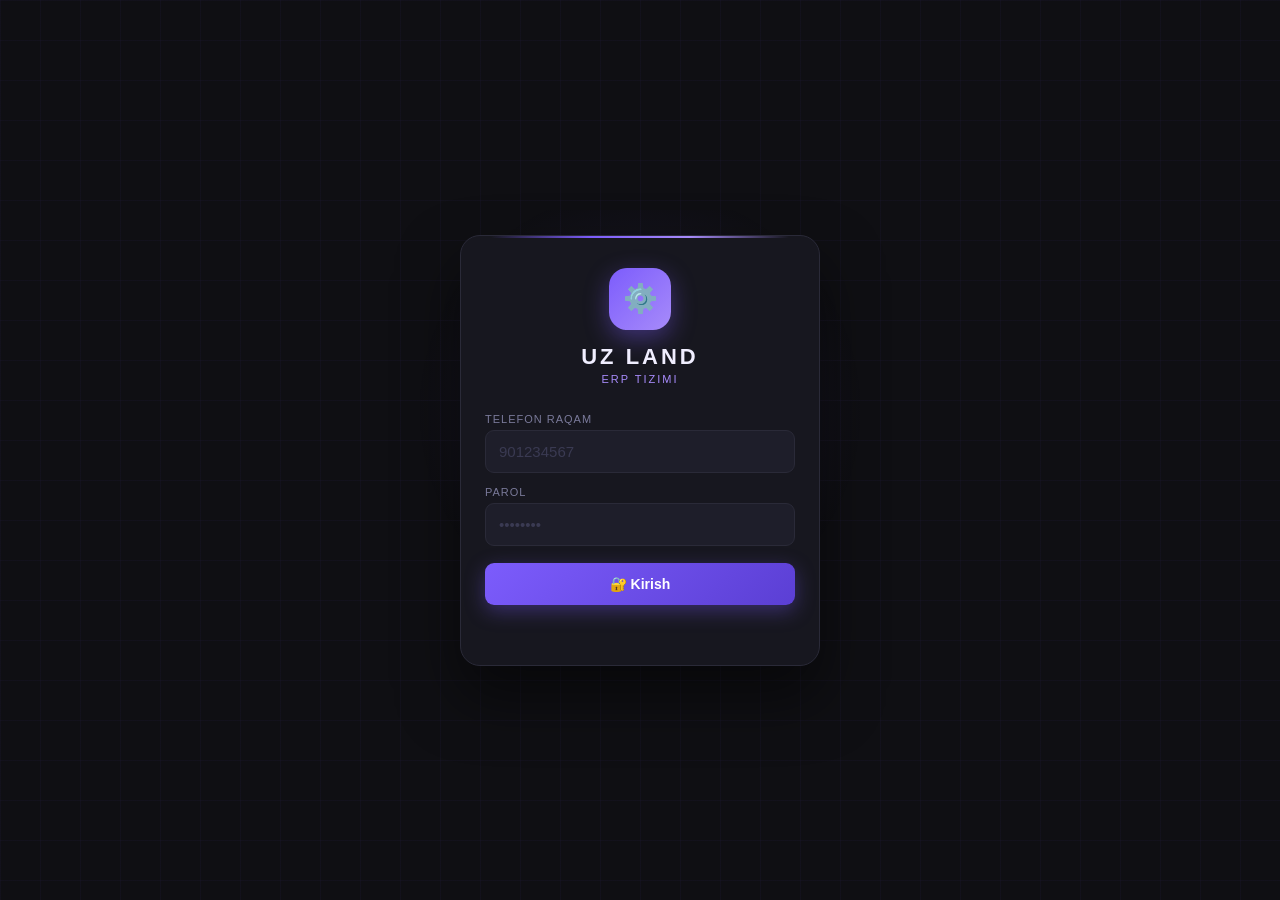
<file: index.html>
<!DOCTYPE html>
<html lang="uz">
<head>
  <meta charset="UTF-8">
  <meta name="viewport" content="width=device-width,initial-scale=1,maximum-scale=1">
  <meta name="theme-color" content="#7c5cfc">
  <meta name="mobile-web-app-capable" content="yes">
  <meta name="apple-mobile-web-app-capable" content="yes">
  <meta name="apple-mobile-web-app-status-bar-style" content="black-translucent">
  <meta name="apple-mobile-web-app-title" content="UZ LAND">
  <link rel="manifest" href="manifest.json">
  <link rel="apple-touch-icon" href="icon-192.svg">
  <title>UZ LAND — Kirish</title>
  <style>
    *,*::before,*::after{box-sizing:border-box;margin:0;padding:0}
    :root{--bg:#0f0f13;--card:#17171f;--border:#2a2a38;--accent:#7c5cfc;--accent2:#a78bfa;--text:#f0eeff;--muted:#7a7a9a;--inp:#1e1e2a;--red:#ff5c7a}
    body{min-height:100vh;background:var(--bg);font-family:Arial,sans-serif;color:var(--text);display:flex;align-items:center;justify-content:center;padding:20px;position:relative;overflow:hidden}
    .glow{position:fixed;width:500px;height:400px;background:radial-gradient(circle,rgba(124,92,252,.12) 0%,transparent 70%);top:50%;left:50%;transform:translate(-50%,-60%);pointer-events:none}
    .grid{position:fixed;inset:0;background-image:linear-gradient(rgba(124,92,252,.04) 1px,transparent 1px),linear-gradient(90deg,rgba(124,92,252,.04) 1px,transparent 1px);background-size:40px 40px;pointer-events:none}
    .box{background:var(--card);border:1px solid var(--border);border-radius:20px;padding:32px 24px;width:100%;max-width:360px;position:relative;z-index:1;box-shadow:0 30px 60px rgba(0,0,0,.5)}
    .box::before{content:'';position:absolute;top:0;left:30px;right:30px;height:2px;background:linear-gradient(90deg,transparent,var(--accent),var(--accent2),transparent);border-radius:2px}
    .logo{text-align:center;margin-bottom:28px}
    .logo-icon{width:62px;height:62px;background:linear-gradient(135deg,var(--accent),var(--accent2));border-radius:18px;display:inline-flex;align-items:center;justify-content:center;font-size:28px;box-shadow:0 8px 24px rgba(124,92,252,.4);margin-bottom:14px}
    .logo-name{font-weight:800;font-size:22px;letter-spacing:3px}
    .logo-sub{font-size:11px;color:var(--accent2);letter-spacing:2px;margin-top:3px}
    .field{margin-bottom:13px}
    label{display:block;font-size:11px;font-weight:500;color:var(--muted);letter-spacing:1px;text-transform:uppercase;margin-bottom:5px}
    input{background:var(--inp);border:1.5px solid var(--border);border-radius:9px;padding:12px 13px;font-size:15px;color:var(--text);outline:none;width:100%;transition:border-color .2s}
    input:focus{border-color:var(--accent)}
    input::placeholder{color:#3a3a52}
    .btn{background:linear-gradient(135deg,var(--accent),#5b3fd4);border:none;border-radius:9px;padding:13px;font-weight:700;font-size:14px;color:#fff;cursor:pointer;width:100%;box-shadow:0 6px 20px rgba(124,92,252,.35);transition:opacity .2s;margin-top:4px}
    .btn:hover{opacity:.9} .btn:disabled{opacity:.6;cursor:not-allowed}
    .err{color:var(--red);font-size:12px;text-align:center;margin-top:10px;min-height:18px}
    .toast{position:fixed;top:14px;right:14px;left:14px;background:var(--card);border:1px solid rgba(255,92,122,.4);border-radius:10px;padding:11px 15px;font-size:13px;color:var(--red);transform:translateY(-80px);opacity:0;transition:all .3s;z-index:9999;text-align:center}
    .toast.show{transform:translateY(0);opacity:1}
  </style>
</head>
<body>
<div class="grid"></div>
<div class="glow"></div>
<div class="toast" id="toast"></div>
<div class="box">
  <div class="logo">
    <div class="logo-icon">⚙️</div>
    <div class="logo-name">UZ LAND</div>
    <div class="logo-sub">ERP TIZIMI</div>
  </div>
  <div class="field">
    <label>Telefon raqam</label>
    <input type="tel" id="phone" placeholder="901234567" inputmode="numeric" autocomplete="username">
  </div>
  <div class="field">
    <label>Parol</label>
    <input type="password" id="pass" placeholder="••••••••" autocomplete="current-password"
      onkeydown="if(event.key==='Enter')kirish()">
  </div>
  <button class="btn" id="kirBtn" onclick="kirish()">🔐 Kirish</button>
  <div class="err" id="err"></div>
</div>
<script src="app.js"></script>
<script>
  // Avval login qilgan bo'lsa to'g'ridan yo'naltirish
  (function(){
    var u = getUser();
    if (u) location.replace(pageFile(u.page));
  })();

  async function kirish() {
    var phone = document.getElementById('phone').value.trim();
    var pass  = document.getElementById('pass').value.trim();
    if (!phone || !pass) { showErr('Telefon va parolni kiriting!'); return; }

    var btn = document.getElementById('kirBtn');
    btn.disabled = true; btn.textContent = '⏳ Tekshirilmoqda...';
    document.getElementById('err').textContent = '';

    try {
      var res = await api({ action: 'checkLogin', phone: phone, password: pass });
      if (res.success) {
        setUser(res);
        location.replace(pageFile(res.page));
      } else {
        showErr(res.message || "Noto'g'ri ma'lumot");
      }
    } catch(e) {
      showErr('❌ Internet aloqasi yo\'q yoki server xato');
    }
    btn.disabled = false; btn.textContent = '🔐 Kirish';
  }

  function showErr(msg) {
    document.getElementById('err').textContent = msg;
    var t = document.getElementById('toast');
    t.textContent = msg; t.classList.add('show');
    setTimeout(function(){ t.classList.remove('show'); }, 3000);
  }
</script>
</body>
</html>
</file>
<file: style.css>
*,*::before,*::after{box-sizing:border-box;margin:0;padding:0}
:root{
  --bg:#0f0f13;--card:#17171f;--border:#2a2a38;
  --accent:#7c5cfc;--accent2:#a78bfa;--text:#f0eeff;
  --muted:#7a7a9a;--inp:#1e1e2a;
  --red:#ff5c7a;--green:#4ade80;--yellow:#fbbf24;--blue:#38bdf8;
}
body{min-height:100vh;background:var(--bg);font-family:Arial,sans-serif;color:var(--text);padding:14px}
.grid-bg{position:fixed;inset:0;background-image:linear-gradient(rgba(124,92,252,.03) 1px,transparent 1px),linear-gradient(90deg,rgba(124,92,252,.03) 1px,transparent 1px);background-size:40px 40px;pointer-events:none;z-index:0}
.wrap{max-width:900px;margin:0 auto;position:relative;z-index:1}

/* Header */
.hdr{display:flex;align-items:center;justify-content:space-between;margin-bottom:16px;gap:8px;flex-wrap:wrap}
.brand{display:flex;align-items:center;gap:10px}
.b-icon{width:38px;height:38px;background:linear-gradient(135deg,var(--accent),var(--accent2));border-radius:11px;display:flex;align-items:center;justify-content:center;font-size:17px;box-shadow:0 4px 14px rgba(124,92,252,.3);flex-shrink:0}
.b-name{font-weight:800;font-size:15px;letter-spacing:2px}
.b-sub{font-size:10px;color:var(--accent2);letter-spacing:2px}
.hdr-right{display:flex;align-items:center;gap:7px}
.date-pill{background:var(--card);border:1px solid var(--border);border-radius:8px;padding:6px 10px;font-size:11px;color:var(--muted)}
.back-btn{background:rgba(124,92,252,.1);border:1px solid rgba(124,92,252,.3);border-radius:8px;padding:6px 11px;font-size:12px;font-weight:600;color:var(--accent2);cursor:pointer}
.out-btn{background:rgba(255,92,122,.1);border:1.5px solid rgba(255,92,122,.3);border-radius:8px;padding:6px 11px;color:var(--red);font-weight:700;font-size:12px;cursor:pointer}

/* Stats */
.stats{display:grid;grid-template-columns:repeat(2,1fr);gap:10px;margin-bottom:14px}
.stats.cols3{grid-template-columns:repeat(3,1fr)}
.sc{background:var(--card);border:1px solid var(--border);border-radius:13px;padding:13px 14px;position:relative;overflow:hidden}
.sc::before{content:'';position:absolute;top:0;left:0;right:0;height:2px}
.sc.g::before{background:linear-gradient(90deg,#4ade80,#22c55e)}
.sc.r::before{background:linear-gradient(90deg,#ff5c7a,#ef4444)}
.sc.p::before{background:linear-gradient(90deg,var(--accent),var(--accent2))}
.sc.b::before{background:linear-gradient(90deg,#38bdf8,#0ea5e9)}
.sc.y::before{background:linear-gradient(90deg,#fbbf24,#f59e0b)}
.sc-icon{font-size:19px;margin-bottom:5px}
.sc-val{font-weight:800;font-size:19px;margin-bottom:2px}
.sc.g .sc-val{color:var(--green)} .sc.r .sc-val{color:var(--red)}
.sc.p .sc-val{color:var(--accent2)} .sc.b .sc-val{color:var(--blue)} .sc.y .sc-val{color:var(--yellow)}
.sc-lbl{font-size:10px;color:var(--muted);text-transform:uppercase;letter-spacing:.8px}

/* Card */
.card{background:var(--card);border:1px solid var(--border);border-radius:14px;overflow:hidden;margin-bottom:12px}
.card-hdr{display:flex;align-items:center;justify-content:space-between;padding:12px 15px;border-bottom:1px solid var(--border)}
.card-ttl{font-weight:700;font-size:12px;letter-spacing:1px;text-transform:uppercase;color:var(--accent2)}
.card-body{padding:14px 15px}

/* Form */
.field{margin-bottom:11px}
label{display:block;font-size:11px;font-weight:500;color:var(--muted);letter-spacing:1px;text-transform:uppercase;margin-bottom:5px}
input,select{background:var(--inp);border:1.5px solid var(--border);border-radius:7px;padding:9px 11px;font-size:14px;color:var(--text);outline:none;width:100%;-webkit-appearance:none}
input:focus,select:focus{border-color:var(--accent)}
input::placeholder{color:#3a3a52}

/* Buttons */
.btn{border:none;border-radius:8px;padding:10px 14px;font-weight:700;font-size:13px;color:#fff;cursor:pointer;transition:opacity .2s}
.btn:disabled{opacity:.6;cursor:not-allowed}
.btn.full{width:100%;padding:12px}
.btn-p{background:linear-gradient(135deg,var(--accent),#5b3fd4);box-shadow:0 4px 14px rgba(124,92,252,.3)}
.btn-g{background:linear-gradient(135deg,#4ade80,#22c55e);box-shadow:0 4px 14px rgba(74,222,128,.25);color:#0a2010}
.btn-r{background:linear-gradient(135deg,#ff5c7a,#ef4444);box-shadow:0 4px 14px rgba(255,92,122,.25)}
.btn-b{background:linear-gradient(135deg,#38bdf8,#0ea5e9)}
.btn-y{background:linear-gradient(135deg,#fbbf24,#f59e0b);color:#1a0a00}
.btn-sm{border:none;border-radius:6px;padding:5px 9px;font-size:11px;font-weight:700;cursor:pointer;color:#fff}
.btn-sm.g{background:#4ade80;color:#0a2010} .btn-sm.b{background:#38bdf8;color:#001a2a}
.btn-sm.y{background:#fbbf24;color:#1a0a00} .btn-sm.r{background:#ff5c7a}

/* Table */
.tw{overflow-x:auto}
table{width:100%;border-collapse:collapse}
thead th{padding:8px 10px;text-align:left;font-size:10px;font-weight:500;color:var(--muted);letter-spacing:1px;text-transform:uppercase;background:rgba(255,255,255,.02);border-bottom:1px solid var(--border)}
tbody tr{border-bottom:1px solid rgba(42,42,56,.4);transition:background .15s}
tbody tr:hover{background:rgba(124,92,252,.04)}
tbody td{padding:9px 10px;font-size:12px;vertical-align:middle}

/* Badge */
.badge{display:inline-block;padding:2px 7px;border-radius:5px;font-size:10px;font-weight:700}
.badge.y{background:rgba(251,191,36,.15);color:#fbbf24}
.badge.b{background:rgba(56,189,248,.15);color:#38bdf8}
.badge.g{background:rgba(74,222,128,.15);color:#4ade80}
.badge.r{background:rgba(255,92,122,.15);color:#ff5c7a}
.badge.p{background:rgba(124,92,252,.15);color:#a78bfa}

/* Empty */
.empty{text-align:center;padding:24px;color:var(--muted);font-size:13px}
.empty .ei{font-size:24px;margin-bottom:6px}

/* Toast */
.toast{position:fixed;top:14px;right:14px;left:14px;background:var(--card);border:1px solid var(--border);border-radius:10px;padding:11px 15px;font-size:13px;transform:translateY(-80px);opacity:0;transition:all .3s;z-index:9999;text-align:center}
.toast.show{transform:translateY(0);opacity:1}
.toast.success{border-color:rgba(74,222,128,.4);color:var(--green)}
.toast.error{border-color:rgba(255,92,122,.4);color:var(--red)}

/* Modal */
.overlay{display:none;position:fixed;inset:0;background:rgba(0,0,0,.75);z-index:200;align-items:flex-end;justify-content:center;padding:0}
.overlay.on{display:flex}
.modal{background:var(--card);border:1px solid var(--border);border-radius:16px 16px 0 0;padding:20px 16px;width:100%;max-width:480px;max-height:85vh;overflow-y:auto}
.modal-ttl{font-weight:700;font-size:14px;margin-bottom:14px;color:var(--accent2)}

/* Tabs */
.tabs{display:flex;gap:7px;margin-bottom:14px;overflow-x:auto;padding-bottom:2px}
.tab{padding:9px 18px;border-radius:9px;border:1.5px solid var(--border);background:var(--inp);color:var(--muted);font-size:13px;font-weight:600;cursor:pointer;white-space:nowrap;transition:all .2s}
.tab.on{border-color:var(--accent);background:rgba(124,92,252,.15);color:var(--accent2)}
.tab-pane{display:none} .tab-pane.on{display:block}

/* Jami info box */
.jami-box{background:rgba(124,92,252,.07);border:1px solid rgba(124,92,252,.2);border-radius:9px;padding:10px 13px;margin-bottom:11px;display:none;justify-content:space-between;align-items:center}
.jami-box.on{display:flex}
.jami-box span:last-child{color:var(--accent2);font-weight:700;font-size:15px}

@media(max-width:480px){
  .stats.cols3{grid-template-columns:repeat(3,1fr)}
  body{padding:10px}
}
</file>
